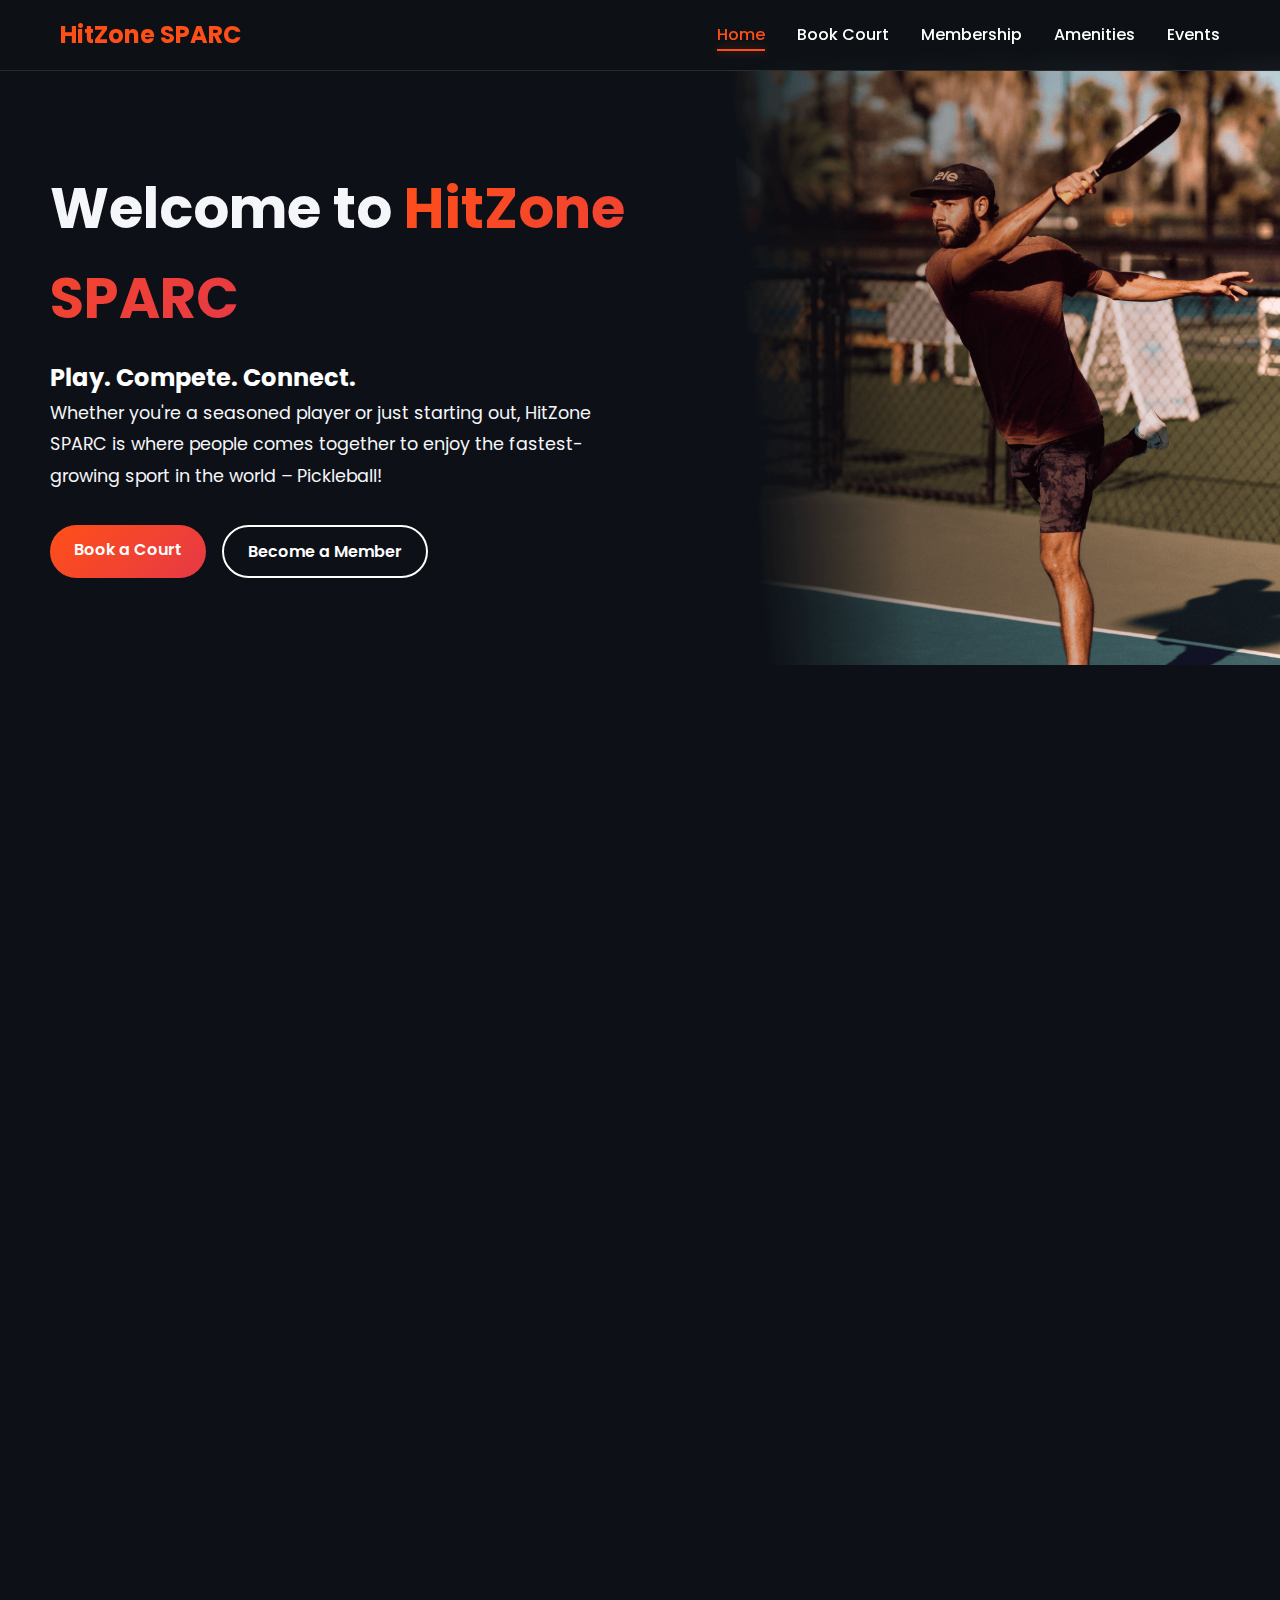
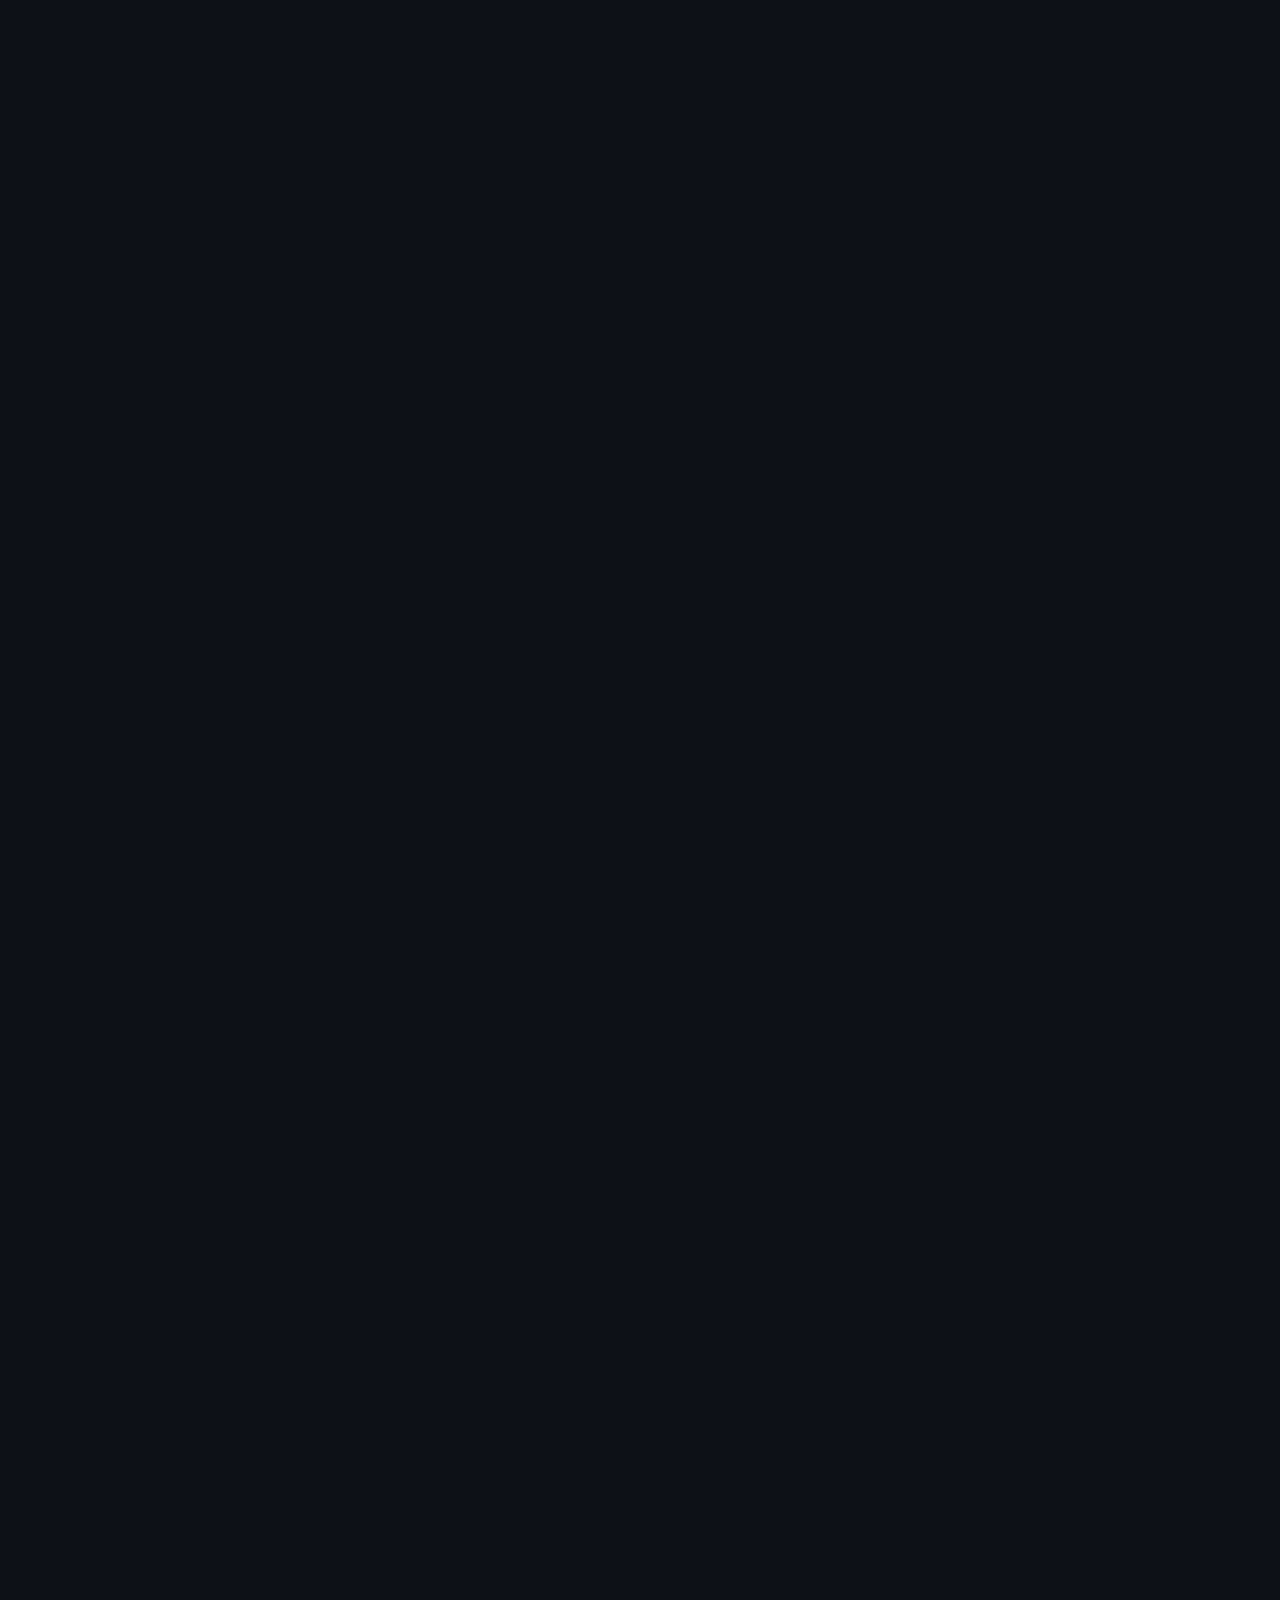
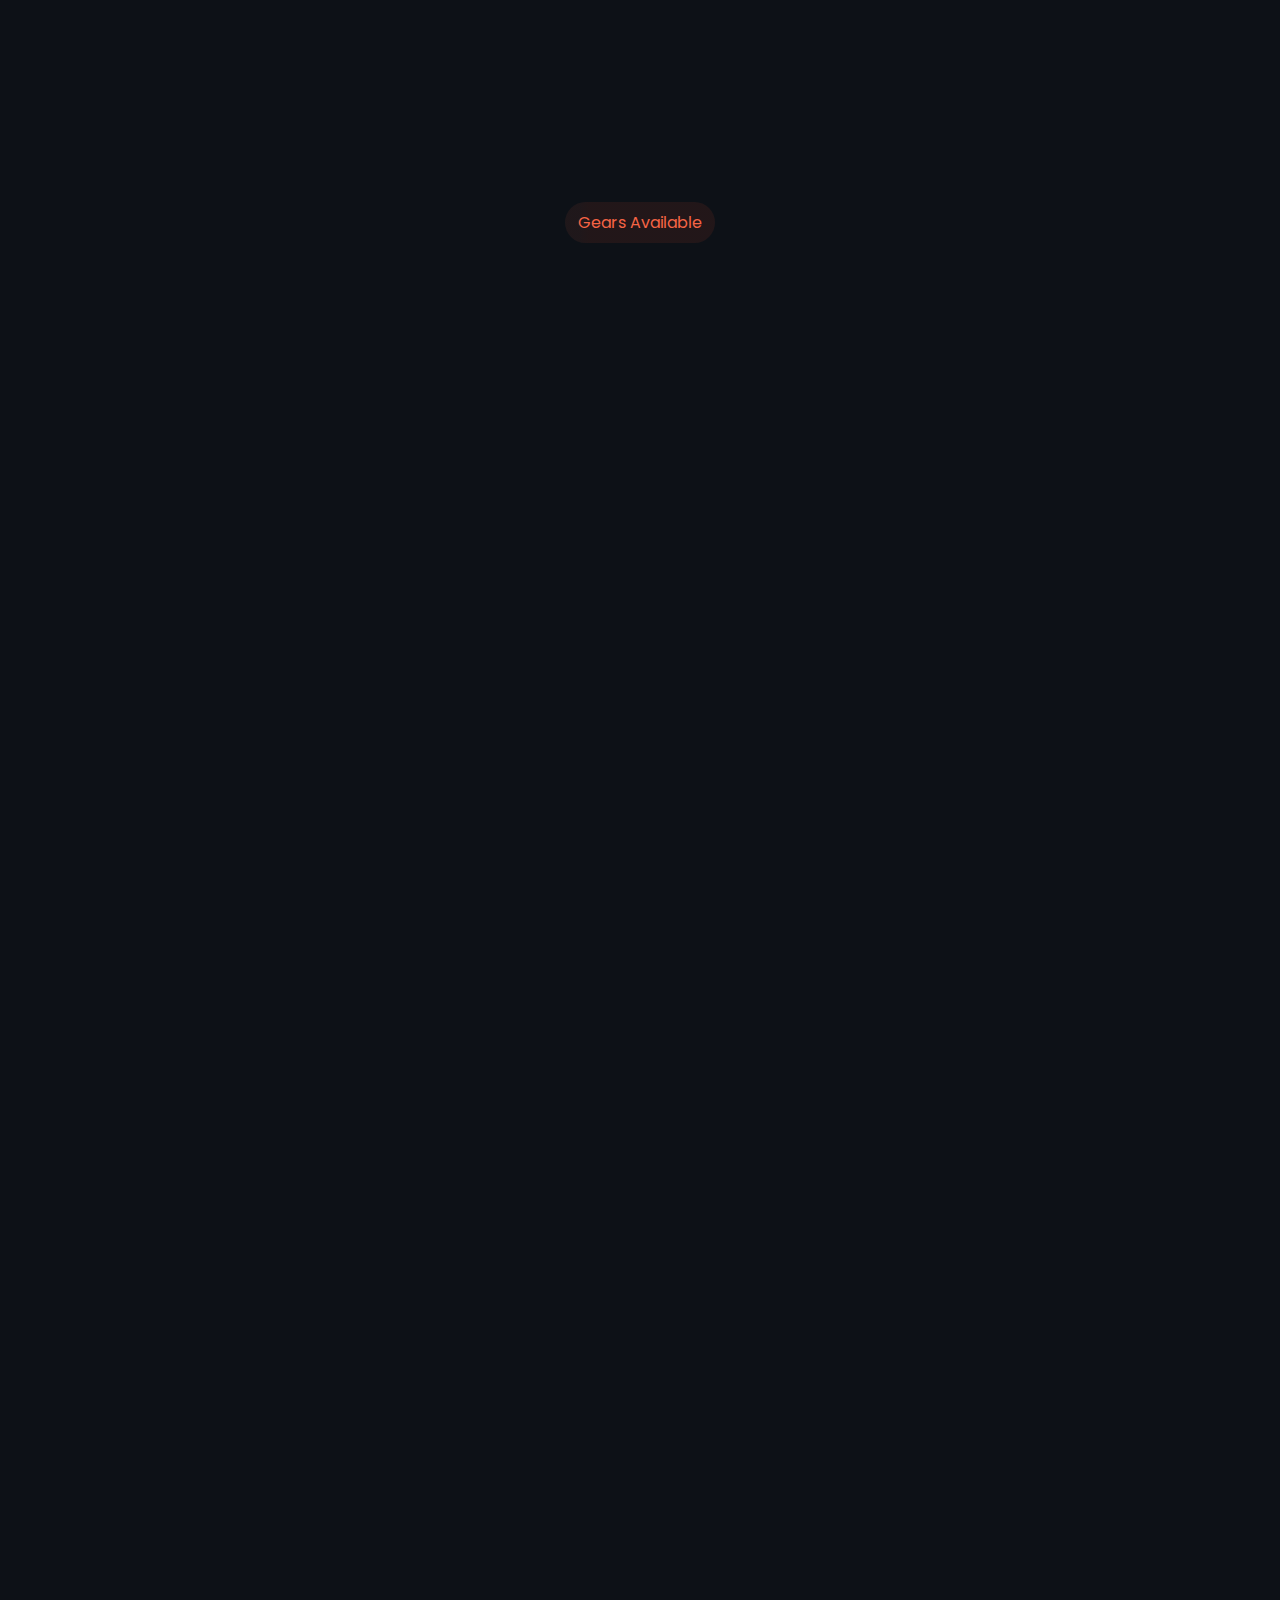
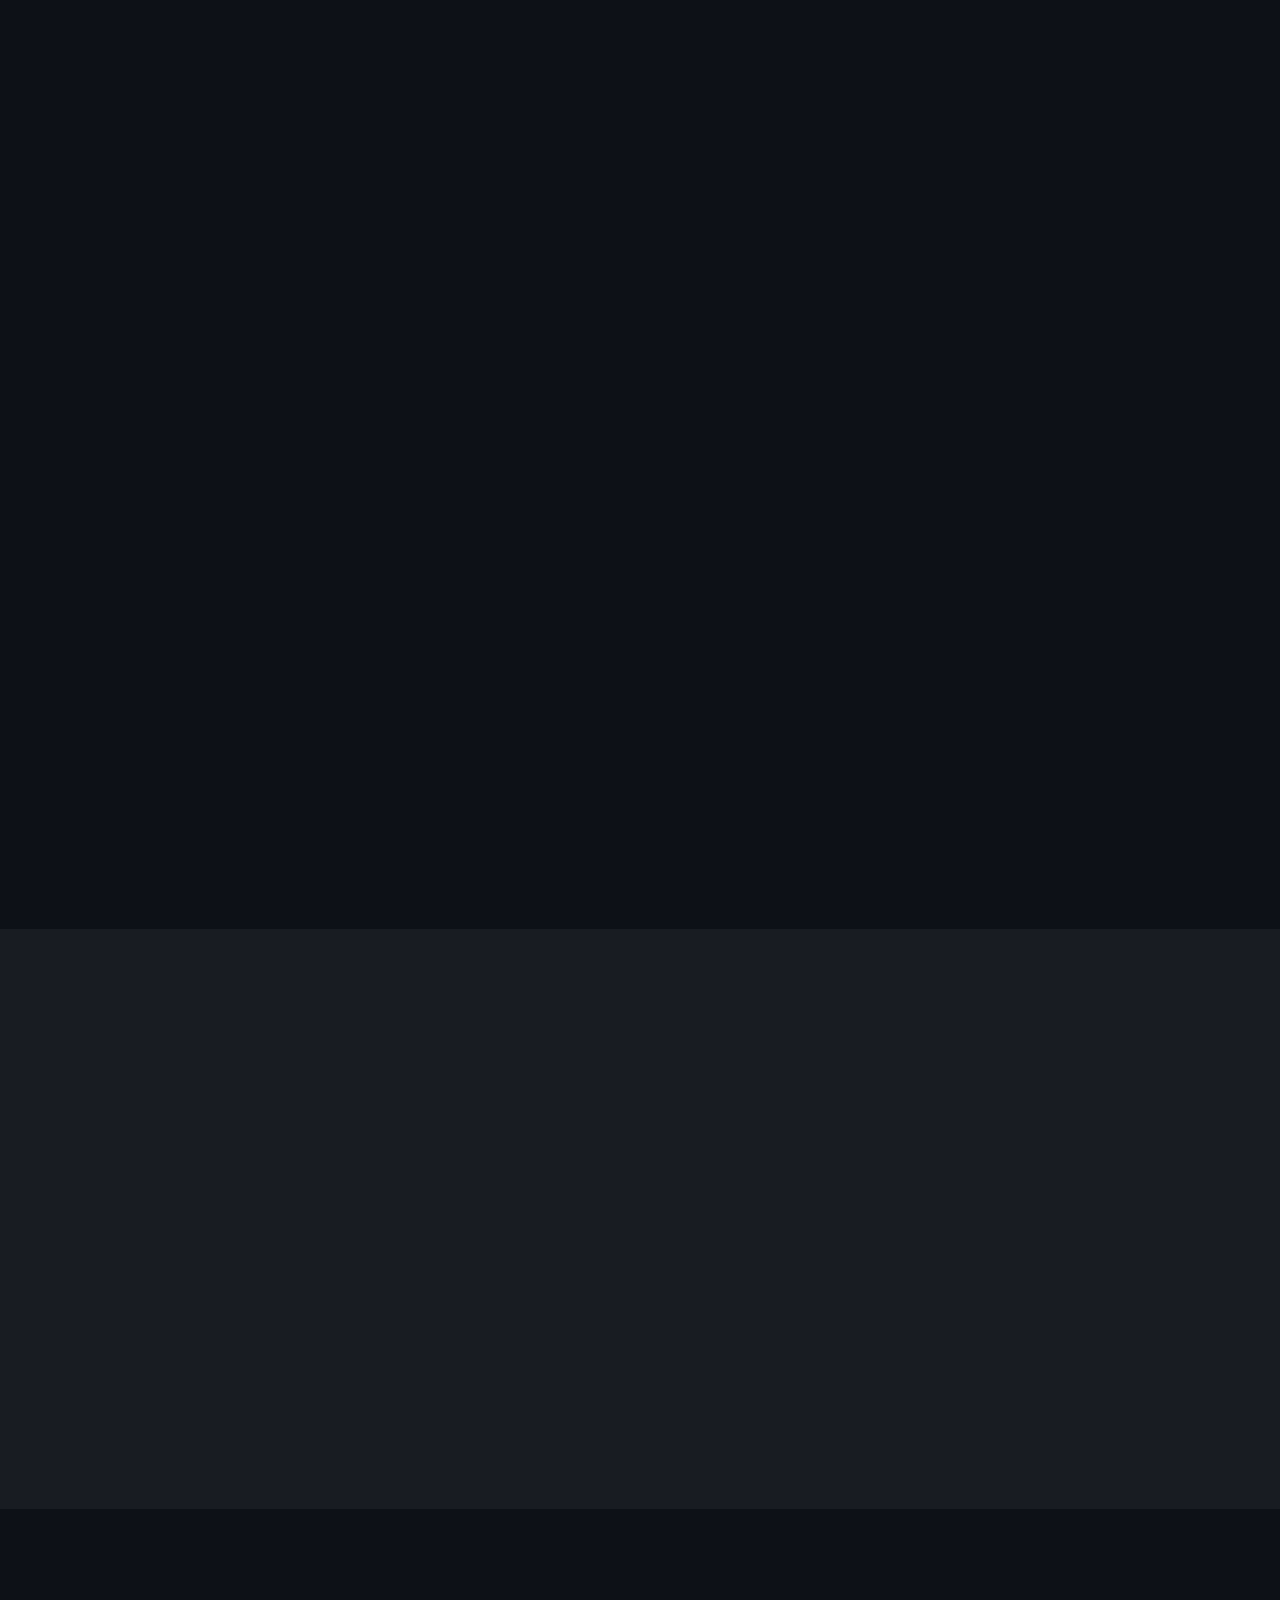
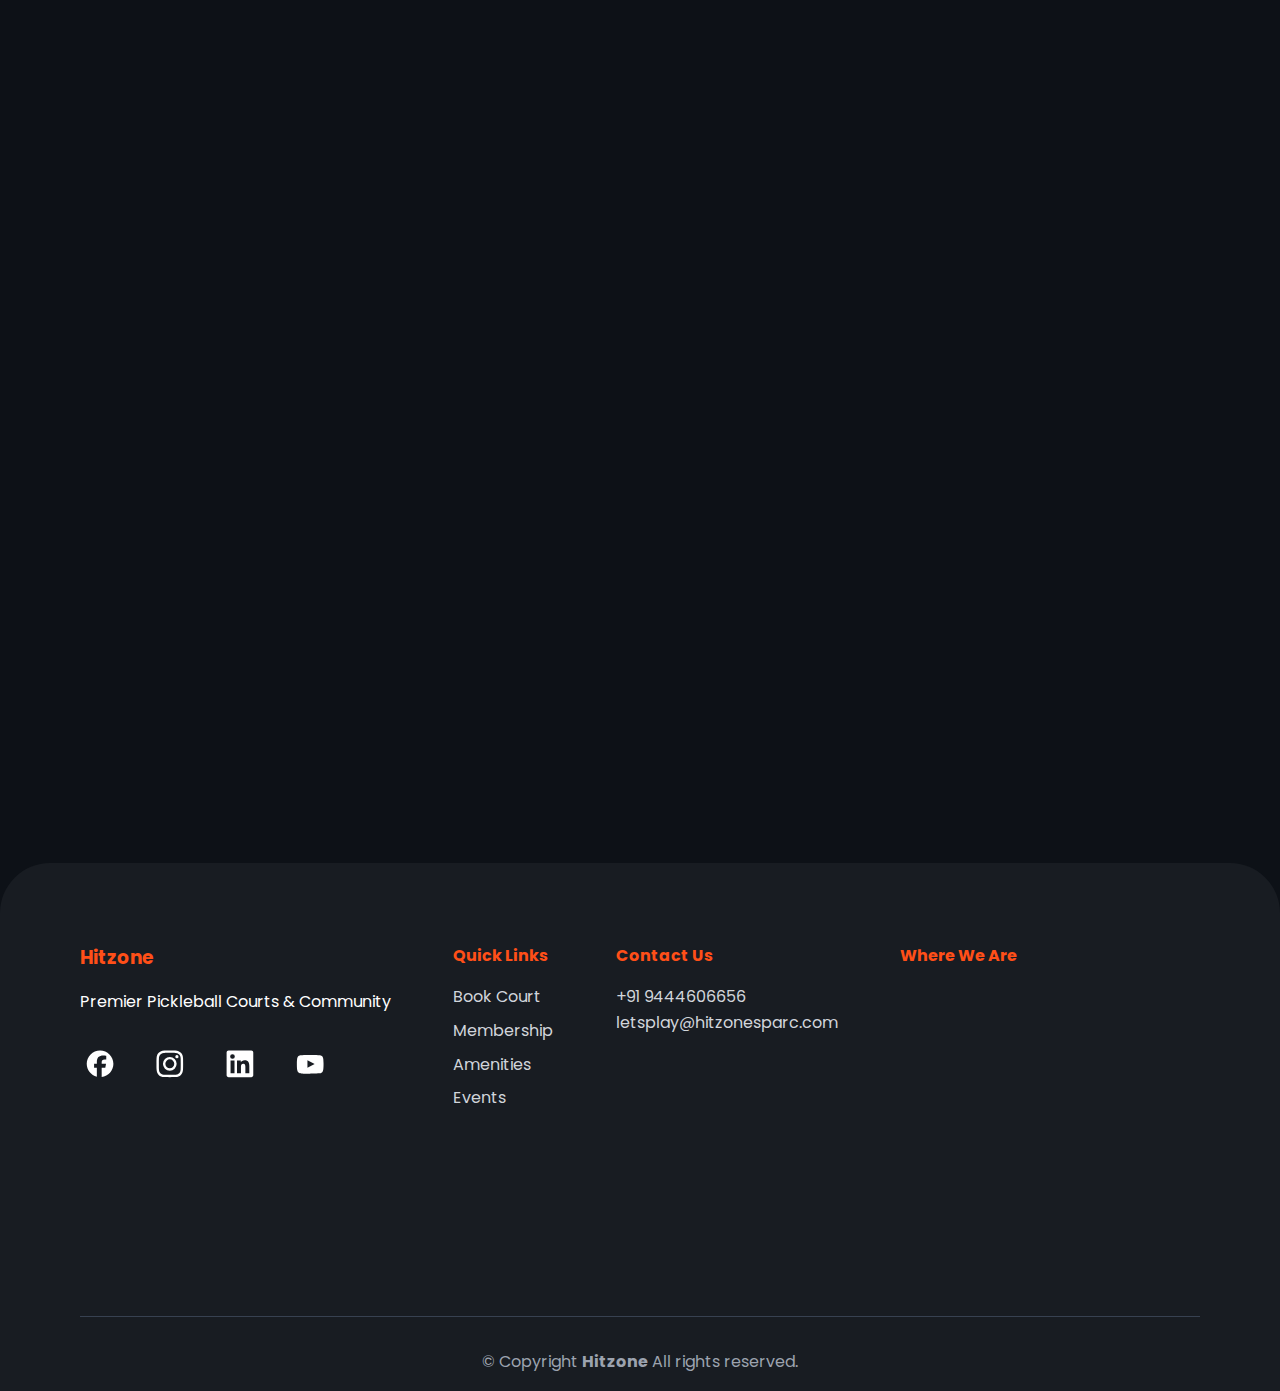
<file: src/hitzone.html>
<!DOCTYPE html>
<html lang="en">
<head>
    <meta charset="UTF-8">
    <meta name="viewport" content="width=device-width, initial-scale=1.0">
    <meta name="description" content="Hitzone is Salem's go-to pickleball destination. Book courts, host events, join memberships, and enjoy premium facilities designed for every skill level.">
    <title>HitZone SPARC - Premier Pickleball Courts & Community</title>
    <link rel="stylesheet" href="hitzone.css">
    <link href="https://fonts.googleapis.com/css2?family=Poppins:wght@300;400;500;600;700;800;900&display=swap" rel="stylesheet">
    <link rel="stylesheet" href="https://cdnjs.cloudflare.com/ajax/libs/font-awesome/6.0.0/css/all.min.css">
</head>
<body>
    <svg xmlns="http://www.w3.org/2000/svg" style="display: none;">
        <symbol id="hz-yt-icon" viewBox="0 0 30 21">
            <path d="M29.215 5.071s-.28-1.97-1.139-2.835c-1.088-1.138-2.305-1.144-2.863-1.21-3.995-.29-9.994-.29-9.994-.29h-.011s-5.999 0-9.995.29c-.558.066-1.774.072-2.862 1.21-.86.865-1.133 2.835-1.133 2.835s-.29 2.316-.29 4.626v2.166c0 2.31.284 4.626.284 4.626s.28 1.97 1.133 2.834c1.088 1.139 2.517 1.1 3.153 1.223 2.288.217 9.715.284 9.715.284s6.005-.01 10-.295c.558-.067 1.775-.073 2.863-1.212.86-.864 1.139-2.834 1.139-2.834s.284-2.31.284-4.626V9.697c0-2.31-.284-4.626-.284-4.626Zm-16.954 9.42V6.46l7.718 4.029-7.718 4Z" />
        </symbol>
        <symbol id="hz-linkedin-icon" viewBox="0 0 30 30">
            <g clip-path="url(#a)"><path d="M27.1.5H2.751C1.586.5.642 1.42.642 2.56v24.447c0 1.138.944 2.064 2.11 2.064h24.347c1.166 0 2.115-.926 2.115-2.059V2.56c0-1.138-.949-2.059-2.115-2.059ZM9.12 24.847H4.877V11.21H9.12v13.638ZM6.998 9.35a2.457 2.457 0 1 1 0-4.91 2.455 2.455 0 0 1 0 4.91Zm17.99 15.497h-4.235v-6.63c0-1.579-.028-3.615-2.204-3.615-2.204 0-2.54 1.724-2.54 3.504v6.741h-4.229V11.21h4.063v1.864h.055c.564-1.072 1.948-2.205 4.007-2.205 4.291 0 5.084 2.824 5.084 6.496v7.483Z" fill="#fff"/></g><defs><clipPath id="a"><path transform="translate(.643 .5)" d="M0 0h28.571v28.571H0z"/></clipPath></defs>
        </symbol>
        <symbol id="hz-insta-icon" viewBox="0 0 30 30">
            <g clip-path="url(#a)" fill="#fff"><path d="M14.786 3.073c3.817 0 4.269.016 5.77.083 1.395.062 2.148.296 2.65.491.665.257 1.144.57 1.641 1.066.502.502.81.977 1.066 1.64.195.503.43 1.262.491 2.651.067 1.507.084 1.96.084 5.77 0 3.818-.017 4.27-.084 5.77-.061 1.396-.296 2.15-.491 2.651a4.415 4.415 0 0 1-1.066 1.64c-.502.503-.977.81-1.64 1.067-.503.195-1.262.43-2.651.49-1.507.068-1.959.085-5.77.085-3.817 0-4.27-.017-5.77-.084-1.395-.062-2.149-.296-2.651-.491a4.417 4.417 0 0 1-1.64-1.066 4.393 4.393 0 0 1-1.067-1.64c-.195-.503-.43-1.262-.49-2.651-.068-1.507-.084-1.96-.084-5.77 0-3.817.016-4.27.083-5.77.062-1.396.296-2.149.491-2.651a4.418 4.418 0 0 1 1.066-1.64c.503-.503.977-.81 1.641-1.067.502-.195 1.261-.43 2.65-.49 1.502-.068 1.954-.084 5.77-.084Zm0-2.573c-3.879 0-4.364.017-5.888.084-1.517.067-2.561.312-3.465.664A6.973 6.973 0 0 0 2.9 2.9a7 7 0 0 0-1.652 2.527C.896 6.337.65 7.375.584 8.893.517 10.422.5 10.907.5 14.786c0 3.878.017 4.364.084 5.887.067 1.518.312 2.561.664 3.465A6.972 6.972 0 0 0 2.9 26.672a6.983 6.983 0 0 0 2.527 1.646c.91.352 1.948.597 3.466.664 1.523.067 2.009.084 5.887.084 3.879 0 4.364-.017 5.887-.084 1.518-.067 2.562-.312 3.466-.664a6.983 6.983 0 0 0 2.528-1.646 6.983 6.983 0 0 0 1.646-2.528c.352-.91.597-1.948.664-3.465.067-1.524.084-2.01.084-5.888s-.017-4.364-.084-5.887c-.067-1.518-.313-2.561-.664-3.465a6.69 6.69 0 0 0-1.635-2.54 6.983 6.983 0 0 0-2.528-1.646c-.91-.351-1.948-.597-3.465-.664C19.149.517 18.664.5 14.786.5Z"/><path d="M14.785 7.448a7.34 7.34 0 0 0-7.338 7.338 7.34 7.34 0 0 0 7.338 7.338 7.34 7.34 0 0 0 7.339-7.338 7.34 7.34 0 0 0-7.339-7.338Zm0 12.098a4.76 4.76 0 1 1 .002-9.522 4.76 4.76 0 0 1-.002 9.522ZM24.128 7.158a1.714 1.714 0 1 1-3.428-.001 1.714 1.714 0 0 1 3.428 0Z"/></g><defs><clipPath id="a"><path transform="translate(.5 .5)" d="M0 0h28.571v28.571H0z"/></clipPath></defs>
        </symbol>
        <symbol id="hz-fb-icon" viewBox="0 0 30 30">
            <g clip-path="url(#a)"><path d="M15.07.5C7.182.5.786 6.896.786 14.786c0 6.7 4.613 12.32 10.835 13.865v-9.5H8.674v-4.365h2.946v-1.881c0-4.863 2.2-7.116 6.974-7.116.905 0 2.467.177 3.106.354v3.958c-.337-.036-.923-.054-1.65-.054-2.343 0-3.248.888-3.248 3.195v1.544h4.667l-.802 4.365h-3.865v9.816c7.074-.854 12.555-6.877 12.555-14.181C29.357 6.896 22.961.5 15.071.5Z" fill="#fff"/></g><defs><clipPath id="a"><path transform="translate(.785 .5)" d="M0 0h28.571v28.571H0z"/></clipPath></defs>
        </symbol>
    </svg>
    <!-- Navigation -->
    <nav class="hz-navbar">
        <div class="hz-nav-container">
            <div class="hz-nav-logo">
                <h2>HitZone SPARC</h2>
            </div>
            <ul class="hz-nav-menu">
                <li><a href="#home" class="hz-nav-link">Home</a></li>
                <li><a href="#booking" class="hz-nav-link">Book Court</a></li>
                <li><a href="#membership" class="hz-nav-link">Membership</a></li>
                <li><a href="#amenities" class="hz-nav-link">Amenities</a></li>
                <li><a href="#events" class="hz-nav-link">Events</a></li>
            </ul>
            <div class="hz-hamburger">
                <span class="hz-bar"></span>
                <span class="hz-bar"></span>
                <span class="hz-bar"></span>
            </div>
        </div>
    </nav>

    <!-- Hero Section -->
    <section id="home" class="hz-hero hz-section-container">
        <div class="hz-hero-container hz-flex g-30">
            <div class="hz-hero-content">
                <h1 class="hz-hero-title">Welcome to <span class="hz-highlight">HitZone SPARC</span></h1>
                <h2 class="">Play. Compete. Connect.</h2>
                <p class="hz-hero-description">
                    Whether you're a seasoned player or just starting out, HitZone SPARC is where people comes together to enjoy the fastest-growing sport in the world – Pickleball!
                </p>
                <div class="hz-hero-buttons">
                    <a href="#booking" class="hz-btn hz-btn-primary">Book a Court</a>
                    <a href="#membership" class="hz-btn hz-btn-secondary">Become a Member</a>
                </div>
            </div>
            <div class="hz-hero-image">
                <img src="/assets/images/hz-header.png" alt="Hitzone Pickleball Courts">
            </div>
         </div>
    </section>

    <!-- Why Hitzone Section -->
    <section id="why-hitzone" class="hz-why-section hz-section-container hz-paddingtop-large">
        <div class="hz-container">
            <h2 class="hz-section-title scroll-animate fade-up">Why HitZone?</h2>
            <div class="hz-features-flex">
                <div class="hz-feature-card scroll-animate fade-up">
                    <div class="hz-feature-icon">🏆</div>
                    <h3>Premium Courts</h3>
                    <p>Enjoy state-of-the-art courts designed for players of all levels – with top-notch surfaces, lighting, and equipment for the perfect game day or night.</p>
                </div>
                <div class="hz-feature-card scroll-animate fade-up delay-100">
                    <div class="hz-feature-icon">👥</div>
                    <h3>Friendly Community</h3>
                    <p>Join a growing community of pickleball enthusiasts. Meet players, make friends, and grow your game in a welcoming environment.</p>
                </div>
                <div class="hz-feature-card scroll-animate fade-up delay-200">
                    <div class="hz-feature-icon">📅</div>
                    <h3>Flexible Booking</h3>
                    <p>Easily book your slot online or walk in when available. Play solo, bring a partner, or join open matches.</p>
                </div>
                <div class="hz-feature-card scroll-animate fade-up delay-300">
                    <div class="hz-feature-icon">🎯</div>
                    <h3>Training & Events</h3>
                    <p>New to the sport? No problem. Our beginner sessions, coaching clinics, and weekly tournaments help you level up while having fun.</p>
                </div>
                <div class="hz-feature-card scroll-animate fade-up delay-300">
                    <div class="hz-feature-icon">🎯</div>
                    <h3>AI-Powered Performance Tracking</h3>
                    <p>Level up your game with Hitzone's advanced AI technology. Our smart system tracks your performance — from shot accuracy and speed to movement patterns — providing real-time stats and detailed insights.</p>
                </div>
            </div>
        </div>
    </section>

    <!-- Booking Section -->
    <section id="booking" class="hz-booking-section hz-section-container">
        <div class="hz-container">
            <h2 class="hz-section-title scroll-animate fade-up">🗓 Book a Court Today</h2>
            <p class="hz-section-subtitle scroll-animate fade-up delay-100">Experience the thrill of pickleball at Hitzone. Choose your time, invite your crew, and hit the court!</p>
            
            <div class="hz-booking-info scroll-animate fade-up delay-200">
                <div class="hz-info-item">
                    <i class="fas fa-clock"></i>
                    <span>Open daily | 6 AM – 10 PM</span>
                </div>
                <div class="hz-info-item">
                    <i class="fas fa-map-marker-alt"></i>
                    <span>Located in Salem</span>
                </div>
            </div>

            <div class="hz-booking-form-container scroll-animate fade-up delay-300">
                <form class="hz-booking-form" id="bookingForm">
                    <div class="hz-form-group">
                        <label for="name">Full Name *</label>
                        <input type="text" id="name" name="name" required>
                    </div>
                    <div class="hz-form-group">
                        <label for="phone">Mobile Number *</label>
                        <input type="tel" id="phone" name="phone" placeholder="Enter 10-digit number" maxlength="10" required>
                    </div>
                    <div class="hz-form-row">
                        <div class="hz-form-group">
                            <label for="date">Date *</label>
                            <input type="date" id="date" name="date" required>
                        </div>
                        <div class="hz-form-group">
                            <label for="time">Time *</label>
                            <select id="time" name="time" required>
                                <option value="">Select Time</option>
                                <option value="06:00">6:00 AM</option>
                                <option value="07:00">7:00 AM</option>
                                <option value="08:00">8:00 AM</option>
                                <option value="09:00">9:00 AM</option>
                                <option value="10:00">10:00 AM</option>
                                <option value="11:00">11:00 AM</option>
                                <option value="12:00">12:00 PM</option>
                                <option value="13:00">1:00 PM</option>
                                <option value="14:00">2:00 PM</option>
                                <option value="15:00">3:00 PM</option>
                                <option value="16:00">4:00 PM</option>
                                <option value="17:00">5:00 PM</option>
                                <option value="18:00">6:00 PM</option>
                                <option value="19:00">7:00 PM</option>
                                <option value="20:00">8:00 PM</option>
                                <option value="21:00">9:00 PM</option>
                            </select>
                        </div>
                    </div>
                    <div class="hz-form-group">
                        <label for="duration">Duration *</label>
                        <select id="duration" name="duration" required>
                            <option value="">Select Duration</option>
                            <option value="1">1 Hour</option>
                            <option value="2">2 Hours</option>
                            <option value="3">3 Hours</option>
                        </select>
                    </div>
                    <div class="hz-form-group">
                        <label for="players">Number of Players *</label>
                        <select id="players" name="players" required>
                            <option value="">Select Players</option>
                            <option value="1">1 Player</option>
                            <option value="2">2 Players</option>
                            <option value="3">3 Players</option>
                            <option value="4">4 Players</option>
                        </select>
                    </div>
                    <button type="submit" class="hz-btn hz-btn-primary hz-btn-full">Book Court</button>
                </form>
            </div>
        </div>
    </section>

    <!-- First Time Section -->
    <section id="first-time" class="hz-first-time-section hz-section-container hz-paddingtopbottom-large">
        <div class="hz-container">
            <div class="hz-gear-available">
                <p>Gears Available</p>
            </div>
            <div class="hz-first-time-content hz-flex hz-center">
                <div class="hz-first-time-text scroll-animate fade-left">
                    <h2>First Time Here?</h2>
                    <p>No gear? No worries. We've got paddles and balls you can rent or buy. Our staff will help you get started.</p>
                </div>
                <div class="hz-flex hz-gears-container">
                    <div class="hz-first-time-image">
                        <img src="/assets/images/hz-paddle-gear.png" alt="Pickleball Equipment">
                    </div>
                    <div class="hz-first-time-image"><img src="/assets/images/hz-shoe-gear.png" alt="Pickleball Equipment"></div>
                    <div class="hz-first-time-image"><img src="/assets/images/hz-ball-gear.png" alt="Pickleball Equipment"></div>
                </div>
            </div>
        </div>
    </section>

    <!-- Membership Section -->
    <section id="membership" class="hz-membership-section hz-section-container hz-member-container">
        <div class="">
          <h2 class="hz-section-title scroll-animate fade-up">Membership</h2>
          <p class="hz-section-subtitle scroll-animate fade-up delay-100">Choose the plan that suits your game.</p>
      
          <div class="hz-membership-plans-new scroll-animate fade-up delay-200">
            <!-- Monthly Plan -->
            <div class="hz-plan-card-new">
              <div class="hz-plan-badge">Monthly Plan</div>
              <div class="hz-plan-price">
                <span class="hz-currency">₹</span>
                <span class="hz-amount">3,499</span>
              </div>
              <p class="hz-plan-description">Great for casual players trying out pickleball.</p>
              
              <ul class="hz-plan-features-new">
                <li><img src="/assets/images/hz-tick-icon.svg" class="hz-tick-icon" alt="Check"> 30 hours play/month</li>
                <li><img src="/assets/images/hz-tick-icon.svg" class="hz-tick-icon" alt="Check"> Transferable hours</li>
                <li><img src="/assets/images/hz-tick-icon.svg" class="hz-tick-icon" alt="Check"> Locker access</li>
              </ul>
              
              <div class="hz-plan-button-container">
                <button class="hz-btn hz-btn-primary hz-whatsapp-btn hz-plan-btn" data-plan="Monthly">
                  Join Now
                </button>
              </div>
            </div>
      
            <!-- Quarterly Plan (Featured) -->
            <div class="hz-plan-card-new">
              <div class="hz-plan-badge">Quarterly Plan</div>
              <div class="hz-plan-price">
                <span class="hz-currency">₹</span>
                <span class="hz-amount">9,499</span>
              </div>
              <div class="hz-plan-save">Save ₹ 1,000</div>
              <p class="hz-plan-description">Best for regular players and small groups.</p>
              
              <ul class="hz-plan-features-new">
                <li><img src="/assets/images/hz-tick-icon.svg" class="hz-tick-icon" alt="Check"> 90 hours play</li>
                <li><img src="/assets/images/hz-tick-icon.svg" class="hz-tick-icon" alt="Check"> Transferable hours</li>
                <li><img src="/assets/images/hz-tick-icon.svg" class="hz-tick-icon" alt="Check"> Reserved locker access</li>
                <li><img src="/assets/images/hz-tick-icon.svg" class="hz-tick-icon" alt="Check"> 1 Free Tournament Entry</li>
                <li><img src="/assets/images/hz-tick-icon.svg" class="hz-tick-icon" alt="Check"> AI Coaching & Match Analytics</li>
                <li><img src="/assets/images/hz-tick-icon.svg" class="hz-tick-icon" alt="Check"> 1 Guest Pass</li>
              </ul>
              
              <div class="hz-plan-button-container">
                <button class="hz-btn hz-btn-primary hz-whatsapp-btn hz-plan-btn" data-plan="Quarterly">
                  Join Now
                </button>
              </div>
            </div>
      
            <!-- Annual Plan -->
            <div class="hz-plan-card-new">
              <div class="hz-plan-badge">Annual Plan</div>
              <div class="hz-plan-price">
                <span class="hz-currency">₹</span>
                <span class="hz-amount">31,999</span>
              </div>
              <div class="hz-plan-save">Save ₹ 10,000</div>
              <p class="hz-plan-description">Perfect for serious players and teams.</p>
              
              <ul class="hz-plan-features-new">
                <li><img src="/assets/images/hz-tick-icon.svg" class="hz-tick-icon" alt="Check"> 60 hours/month (720 total)</li>
                <li><img src="/assets/images/hz-tick-icon.svg" class="hz-tick-icon" alt="Check"> Transferable hours</li>
                <li><img src="/assets/images/hz-tick-icon.svg" class="hz-tick-icon" alt="Check"> Reserved locker access</li>
                <li><img src="/assets/images/hz-tick-icon.svg" class="hz-tick-icon" alt="Check"> 1 Free Event Entry</li>
                <li><img src="/assets/images/hz-tick-icon.svg" class="hz-tick-icon" alt="Check"> AI Coaching, Scoring & Analytics</li>
                <li><img src="/assets/images/hz-tick-icon.svg" class="hz-tick-icon" alt="Check"> 3 Guest Passes</li>
                <li><img src="/assets/images/hz-tick-icon.svg" class="hz-tick-icon" alt="Check"> Loyalty Rewards</li>
              </ul>
              
              <div class="hz-plan-button-container">
                <button class="hz-btn hz-btn-primary hz-whatsapp-btn hz-plan-btn" data-plan="Annual">
                  Join Now
                </button>
              </div>
            </div>

            <!-- Lifetime Plan -->
            <div class="hz-plan-card-new">
                <!-- <div class="hz-plan-offer-badge best-offer">Best Offer</div> -->
                <div class="hz-plan-badge">5 Years Plan</div>
                <div class="hz-plan-price">
                  <span class="hz-currency">₹</span>
                  <span class="hz-amount">99,999</span>
                </div>
                <div class="hz-plan-save">Save ₹ 60,000</div>
                <p class="hz-plan-description">Ultimate plan for dedicated pickleball enthusiasts.</p>
                
                <ul class="hz-plan-features-new">
                  <li><img src="/assets/images/hz-tick-icon.svg" class="hz-tick-icon" alt="Check"> Unlimited hours/month</li>
                  <li><img src="/assets/images/hz-tick-icon.svg" class="hz-tick-icon" alt="Check"> Lifetime transferable hours</li>
                  <li><img src="/assets/images/hz-tick-icon.svg" class="hz-tick-icon" alt="Check"> VIP locker access</li>
                  <li><img src="/assets/images/hz-tick-icon.svg" class="hz-tick-icon" alt="Check"> Unlimited event entries</li>
                  <li><img src="/assets/images/hz-tick-icon.svg" class="hz-tick-icon" alt="Check"> Premium AI features</li>
                  <li><img src="/assets/images/hz-tick-icon.svg" class="hz-tick-icon" alt="Check"> 5 Guest Passes</li>
                  <li><img src="/assets/images/hz-tick-icon.svg" class="hz-tick-icon" alt="Check"> VIP benefits & rewards</li>
                </ul>
                
                <div class="hz-plan-button-container">
                  <button class="hz-btn hz-btn-primary hz-whatsapp-btn hz-plan-btn" data-plan="Lifetime">
                    Join Now
                  </button>
                </div>
              </div>
            
          </div>
      
          <!-- <div class="hz-center scroll-animate fade-up delay-300">
            <button class="hz-btn hz-btn-primary large-cta hz-whatsapp-btn" data-membership="true">Enroll via Whatsapp</button>
          </div> -->
        </div>
      </section>
      
      

    <!-- Amenities Section -->
    <section id="amenities" class="hz-amenities-section hz-paddingtopbottom-large">
        <div class="hz-amenities-container hz-flex">
            <div class="hz-amenities-content">
                <h2 class="hz-section-title scroll-animate fade-up">Amenities</h2>
                <p class="hz-section-subtitle scroll-animate fade-up delay-100">That Elevate Your Game</p>
            </div>
            
            <div class="hz-amenities-flex hz-flex g-20">
                <div class="hz-amenities-item scroll-animate fade-up hz-center">
                    <div class="hz-amenities-icon">
                        <img src="/assets/images/hz-courts.svg" alt="Professional Courts">
                    </div>
                    <div class="hz-amenities-text">
                        <h3>2 Outdoor</h3>
                        <p>Pickleball Courts</p>
                    </div>
                </div>

                <div class="hz-amenities-item scroll-animate fade-up delay-100 hz-center">
                    <div class="hz-amenities-icon">
                        <img src="/assets/images/hz-wifi.svg" alt="Wi-Fi Access">
                    </div>
                    <div class="hz-amenities-text">
                        <h3>Wi-Fi</h3>
                        <p>Access</p>
                    </div>
                </div>

                <div class="hz-amenities-item scroll-animate fade-up delay-300 hz-center">
                    <div class="hz-amenities-icon">
                        <img src="/assets/images/hz-lounge.svg" alt="Restrooms">
                    </div>
                    <div class="hz-amenities-text">
                        <h3>Lounge</h3>
                        <p>Access</p>
                    </div>
                </div>

                <div class="hz-amenities-item scroll-animate fade-up delay-200 hz-center">
                    <div class="hz-amenities-icon">
                        <img src="/assets/images/hz-parking.svg" alt="Cold Beverages">
                    </div>
                    <div class="hz-amenities-text">
                        <h3>Onsite</h3>
                        <p>Parking</p>
                    </div>
                </div>

                <div class="hz-amenities-item scroll-animate fade-up delay-200 hz-center">
                    <div class="hz-amenities-icon">
                        <img src="/assets/images/hz-beverages.svg" alt="Cold Beverages">
                    </div>
                    <div class="hz-amenities-text">
                        <h3>Cold</h3>
                        <p>Beverages</p>
                    </div>
                </div>

                <div class="hz-amenities-item scroll-animate fade-up delay-300 hz-center">
                    <div class="hz-amenities-icon">
                        <img src="/assets/images/hz-dressing-room.svg" class="hz-dressing-room-icon" alt="Dressing Room">
                    </div>
                    <div class="hz-amenities-text">
                        <h3>Changing</h3>
                        <p>Room</p>
                    </div>
                </div>

                <div class="hz-amenities-item scroll-animate fade-up delay-300 hz-center">
                    <div class="hz-amenities-icon">
                        <img src="/assets/images/hz-restrooms.svg" alt="Restrooms" class="hz-restroom-icon">
                    </div>
                    <div class="hz-amenities-text">
                        <h3 class="rest-title">Restrooms</h3>
                    </div>
                </div>
            </div>
        </div>
    </section>

    <!-- Events Section -->
    <section id="events" class="hz-events-section hz-section-container">
        <div class="hz-container">
            <h2 class="hz-section-title scroll-animate fade-up">Host an Event</h2>
            <p class="hz-section-subtitle scroll-animate fade-up delay-100">Planning a birthday bash, corporate outing, or team-building day? Hitzone is the perfect venue!</p>
            
            <div class="hz-events-content">
                <div class="hz-events-text scroll-animate fade-left">
                    <h3>We offer:</h3>
                    <ul class="hz-events-list">
                        <li><img src="/assets/images/hz-tick-icon.svg"  class="hz-tick-icon" alt="Check"> Full or half court rentals for private events</li>
                        <li><img src="/assets/images/hz-tick-icon.svg" class="hz-tick-icon" alt="Check"> Event coordination and coaching support</li>
                        <li><img src="/assets/images/hz-tick-icon.svg" class="hz-tick-icon" alt="Check"> Optional catering and customized games</li>
                        <li><img src="/assets/images/hz-tick-icon.svg" class="hz-tick-icon" alt="Check"> Sound system and decor options</li>
                    </ul>
                    <p class="hz-events-note">Let us help you serve up fun for your guests! Contact us to plan your custom pickleball event.</p>
                    <button class="hz-btn hz-btn-primary hz-whatsapp-btn" data-event="true">Plan Event</button>
                </div>
                <div class="hz-events-image scroll-animate fade-right">
                    <img src="/assets/images/hz-host-event.webp" alt="Event Venue">
                </div>
            </div>
        </div>
    </section>

    <!-- Footer -->
    <footer class="hz-footer">
        <div class="hz-container">
            <div class="hz-footer-content">
                <div class="hz-footer-section">
                    <h3>Hitzone</h3>
                    <p>Premier Pickleball Courts & Community</p>
                    <div class="hz-social-media hz-flex hz-margintop-small" aria-label="HITZONE social links">
                        <span class="hz-social-media-item">
                          <a href="https://www.facebook.com/hitzonesparc" target="_blank" rel="noopener" aria-label="Hitzone on Facebook">
                            <svg class="hz-icon hz-icon-fb" role="img" aria-hidden="true"><use href="#hz-fb-icon"></use></svg>
                            <span class="sr-only">Facebook</span>
                          </a>
                        </span>
                      
                        <span class="hz-social-media-item">
                          <a href="https://www.instagram.com/hitzonesparc" target="_blank" rel="noopener" aria-label="Hitzone on Instagram">
                            <svg class="hz-icon hz-icon-insta" role="img" aria-hidden="true"><use href="#hz-insta-icon"></use></svg>
                            <span class="sr-only">Instagram</span>
                          </a>
                        </span>
                      
                        <span class="hz-social-media-item">
                          <a href="https://www.linkedin.com/in/hitzone-sparc-568603378/" target="_blank" rel="noopener" aria-label="Hitzone on LinkedIn">
                            <svg class="hz-icon hz-icon-linkedin" role="img" aria-hidden="true"><use href="#hz-linkedin-icon"></use></svg>
                            <span class="sr-only">LinkedIn</span>
                          </a>
                        </span>
                      
                        <span class="hz-social-media-item">
                          <a href="https://www.youtube.com/hitzonesparc" target="_blank" rel="noopener" aria-label="Hitzone on YouTube">
                            <svg class="hz-icon hz-icon-yt" role="img" aria-hidden="true"><use href="#hz-yt-icon"></use></svg>
                            <span class="sr-only">YouTube</span>
                          </a>
                        </span>
                      </div>
                      
                </div>
                <div class="hz-footer-section">
                    <h4>Quick Links</h4>
                    <ul>
                        <li><a class="hz-footer-link" href="#booking">Book Court</a></li>
                        <li><a class="hz-footer-link" href="#membership">Membership</a></li>
                        <li><a class="hz-footer-link" href="#amenities">Amenities</a></li>
                        <li><a class="hz-footer-link" href="#events">Events</a></li>
                    </ul>
                </div>
                <div class="hz-footer-section">
                    <h4>Contact Us</h4>
                    <p><span><a class="hz-footer-link" href="tel:+919444606656">+91 9444606656</a></span></p>
                    <p><span><a class="hz-footer-link" href="mailto:letsplay@hitzonesparc.com">letsplay@hitzonesparc.com</a></span></p>
                </div>
                <div class="hz-footer-section">
                    <h4>Where We Are</h4>
                    <div class="hz-map-footer">
                        <iframe src="https://www.google.com/maps/embed?pb=!1m18!1m12!1m3!1d3906.7781924499523!2d78.15638247579149!3d11.710116441276847!2m3!1f0!2f0!3f0!3m2!1i1024!2i768!4f13.1!3m3!1m2!1s0x3babf1346ab1d38b%3A0x7500b3b89abddf6e!2sHitZone%20SPARC%20-%20Pickleball%20courts!5e0!3m2!1sen!2sin!4v1754621114807!5m2!1sen!2sin" width="600" height="450" style="border:0;" allowfullscreen="" loading="lazy" referrerpolicy="no-referrer-when-downgrade"></iframe>
                    </div>
                </div>
            </div>
            <div class="hz-footer-bottom">
                <p>&copy; Copyright <strong>Hitzone</strong> All rights reserved.</p>
            </div>
        </div>
    </footer>

    <!-- Floating Back to Top Button -->
    <button id="backToTop" class="hz-back-to-top" title="Back to Top">
        <i class="fas fa-arrow-up"></i>
    </button>

    <!-- Booking Success Modal -->
    <!-- <div id="bookingModal" class="hz-modal">
        <div class="hz-modal-content">
            <span class="hz-close">&times;</span>
            <h2>Booking Confirmed!</h2>
            <p>Your court has been successfully booked. We'll send you a confirmation email shortly.</p>
            <div class="hz-booking-details" id="bookingDetails"></div>
            <button class="hz-btn hz-btn-primary" onclick="closeModal()">Close</button>
        </div>
    </div> -->

    <script src="hitzone.js"></script>
</body>
</html>
</file>
<file: src/hitzone.css>
/* CSS Variables for consistent color scheme */
:root {
    --hz-bg-primary: #0D1117;
    --hz-bg-secondary: #181c22;
    
    --hz-text-primary: #FFFFFF;
    --hz-text-secondary: #F5F6F9;
    --hz-text-muted: #9CA3AF;
    
    --hz-cta-primary: #FF4F18;
    --hz-cta-secondary: #E63946;
    --hz-cta-success: #28A745;
    
    --hz-shadow-light: rgba(20, 21, 23, 0.1);
    --hz-shadow-medium: rgba(20, 21, 23, 0.15);
    --hz-shadow-heavy: rgba(20, 21, 23, 0.3);
    
    --hz-border-radius: 20px;
    --hz-border-radius-small: 10px;
    --hz-transition: all 0.3s ease;
    
    /* Font family variable */
    --hz-font-family: 'Poppins', -apple-system, BlinkMacSystemFont, 'Segoe UI', Roboto, Oxygen, Ubuntu, Cantarell, 'Open Sans', 'Helvetica Neue', sans-serif;
}

/* Reset and Base Styles */
* {
    margin: 0;
    padding: 0;
    box-sizing: border-box;
}

html {
    scroll-behavior: smooth;
}

body {
    font-family: var(--hz-font-family);
    line-height: 1.6;
    color: var(--hz-text-primary);
    overflow-x: hidden;
    background-color: var(--hz-bg-primary);
}

/* Ensure all text elements use Poppins */
body,
h1, h2, h3, h4, h5, h6,
p, span, div, a, button, input, select, textarea,
label, li, ul, ol {
    font-family: var(--hz-font-family);
}

.hz-container {
    max-width: 1200px;
    margin: 0 auto;
    padding: 0 20px;
}

/* Common CSS */
.hz-flex {
    display: flex;
    align-items: center;
    justify-content: center;
}

.g-30 {
    gap: 30px;
}

.g-20 {
    gap: 20px;
}

.hz-margintop-small {
    margin-top: 30px;
}

.hz-paddingtop-large {
    padding-top: 90px;
}

.hz-paddingtop-medium {
    padding-top: 60px;
}

.hz-paddingtop-small {
    padding-top: 30px;
}

.hz-paddingbottom-small {
    padding-bottom: 30px;
}

.hz-paddingbottom-medium {
    padding-bottom: 60px;
}

.hz-paddingbottom-large {
    padding-bottom: 90px;
}

.hz-paddingtopbottom-large {
    padding: 90px 0;
}

.hz-paddingtopbottom-medium {
    padding: 60px 0;
}

.hz-paddingtopbottom-small {
    padding: 30px 0;
}

/* Navigation */
.hz-navbar {
    position: fixed;
    top: 0;
    width: 100%;
    padding: 0rem;
    background: #0d111673;
    backdrop-filter: blur(10px);
    -webkit-backdrop-filter: blur(10px);
    border-bottom: 1px solid #2b2b2b;
    z-index: 1000;
    transition: all 0.3s ease;
}

.hz-nav-container {
    max-width: 1200px;
    margin: 0 auto;
    padding: 0 20px;
    display: flex;
    justify-content: space-between;
    align-items: center;
    height: 70px;
}

.hz-nav-logo h2 {
    color: var(--hz-cta-primary);
    font-weight: 700;
    font-size: 1.5rem;
}

.hz-nav-menu {
    display: flex;
    list-style: none;
    gap: 2rem;
}

.hz-nav-link {
    text-decoration: none;
    color: var(--hz-text-primary);
    font-weight: 500;
    transition: var(--hz-transition);
    position: relative;
}

.hz-nav-link:hover {
    color: var(--hz-cta-primary);
}

.hz-nav-link::after {
    content: '';
    position: absolute;
    width: 0;
    height: 2px;
    bottom: -5px;
    left: 0;
    background-color: var(--hz-cta-primary);
    transition: width 0.3s ease, box-shadow 0.3s ease;
}

.hz-nav-link:hover::after {
    width: 100%;
}

/* Active navigation link styles */
.hz-nav-link.active {
    color: var(--hz-cta-primary);
    transition: color 0.3s ease, font-weight 0.3s ease;
}

.hz-nav-link.active::after {
    width: 100%;
    background-color: var(--hz-cta-primary);
    box-shadow: 0 0 10px rgba(255, 79, 24, 0.5);
}

.hz-hamburger {
    display: none;
    flex-direction: column;
    cursor: pointer;
}

.hz-bar {
    width: 25px;
    height: 3px;
    background-color: var(--hz-text-primary);
    margin: 3px 0;
    transition: 0.3s;
}

.hz-center {
    text-align: center;
}

/* Hero Section */
.hz-section-container {
    background: var(--hz-bg-primary);
    max-width: 1460px;
    margin-left: auto;
    margin-right: auto;
}

.hz-hero {
    max-width: 1800px;
}

.hz-hero-content {
    margin-left: 150px;
    width: 950px;
}
.hz-hero-description {
    width: 580px
}

.hz-hero-title {
    font-size: 3.5rem;
    font-weight: 700;
    margin-bottom: 1rem;
    animation: fadeInUp 1s ease;
}

.hz-hero-title, .hz-hero-subtitle, .hz-tag-line, .hz-hero-description {
    color: #f5f6f9;
}

.hz-highlight {
    background: linear-gradient(135deg, var(--hz-cta-primary), var(--hz-cta-secondary));
    -webkit-background-clip: text;
    -webkit-text-fill-color: transparent;
    background-clip: text;
    color: transparent;
}

.hz-hero-subtitle {
    font-size: 1.5rem;
    font-weight: 600;
    margin-bottom: 0.5rem;
    animation: fadeInUp 1s ease 0.2s both;
}

.hz-tag-line {
    font-size: 1.2rem;
    font-weight: 500;
    margin-bottom: 1rem;
    color: #F8F9FA;
    animation: fadeInUp 1s ease 0.4s both;
}

.hz-hero-description {
    font-size: 1.1rem;
    margin-bottom: 2rem;
    line-height: 1.8;
    animation: fadeInUp 1s ease 0.6s both;
}

.hz-hero-buttons {
    display: flex;
    gap: 1rem;
    animation: fadeInUp 1s ease 0.8s both;
}

.hz-hero-image {
    width: 1030px;
}

.hz-hero-image img {
    width: 100%;
}

/* Buttons */
.hz-btn {
    display: inline-block;
    padding: 12px 24px;
    border-radius: 50px;
    text-decoration: none;
    font-weight: 600;
    transition: var(--hz-transition);
    border: none;
    cursor: pointer;
    font-size: 1rem;
    text-align: center;
    font-family: var(--hz-font-family);
}

.hz-btn-primary {
    background: linear-gradient(135deg, var(--hz-cta-primary), var(--hz-cta-secondary));
    color: var(--hz-text-light);
}

.hz-btn-primary:hover {
    transform: translateY(-2px);
    box-shadow: 0 8px 25px rgba(255, 79, 24, 0.6);
}

.hz-btn-secondary {
    background: transparent;
    color: var(--hz-text-primary);
    border: 2px solid var(--hz-text-primary);
}

.hz-btn-secondary:hover {
    color: var(--hz-text-primary);
    transform: translateY(-2px);
    border: 2px solid #f84926;
}

.hz-btn-success {
    background: linear-gradient(135deg, var(--hz-cta-success), #20C997);
    color: var(--hz-text-light);
    box-shadow: 0 4px 15px rgba(40, 167, 69, 0.4);
}

.hz-btn-success:hover {
    transform: translateY(-2px);
    box-shadow: 0 8px 25px rgba(40, 167, 69, 0.6);
}

.hz-btn-full {
    width: 40%;
    margin: 30px auto 0;
}

/* Section Styles */
section {
    padding: 70px 0;
}

.hz-section-title {
    font-size: 3rem;
    font-weight: 700;
    text-align: center;
    margin-bottom: 1rem;
    color: var(--hz-text-primary);
}

.hz-section-subtitle {
    font-size: 1.2rem;
    text-align: center;
    color: var(--hz-text-secondary);
    margin-bottom: 3rem;
    max-width: 600px;
    margin-left: auto;
    margin-right: auto;
}

/* Custom Scroll Animations */
.scroll-animate {
    opacity: 0;
    transform: translateY(30px);
    transition: all 0.6s ease;
}

.scroll-animate.animate {
    opacity: 1;
    transform: translateY(0);
}

.scroll-animate.fade-up {
    transform: translateY(30px);
}

.scroll-animate.fade-up.animate {
    transform: translateY(0);
}

.scroll-animate.fade-left {
    transform: translateX(-30px);
}

.scroll-animate.fade-left.animate {
    transform: translateX(0);
}

.scroll-animate.fade-right {
    transform: translateX(30px);
}

.scroll-animate.fade-right.animate {
    transform: translateX(0);
}

.scroll-animate.zoom-in {
    transform: scale(0.8);
}

.scroll-animate.zoom-in.animate {
    transform: scale(1);
}

/* Animation Delays */
.scroll-animate.delay-100 {
    transition-delay: 0.1s;
}

.scroll-animate.delay-200 {
    transition-delay: 0.2s;
}

.scroll-animate.delay-300 {
    transition-delay: 0.3s;
}

.scroll-animate.delay-400 {
    transition-delay: 0.4s;
}

.scroll-animate.delay-500 {
    transition-delay: 0.5s;
}

/* Why Hitzone Section */
.hz-features-flex {
    display: flex;
    flex-wrap: wrap;
    gap: 2rem;
    justify-content: center;
}

.hz-feature-card {
    background: #181c22;
    padding: 2rem;
    width: 360px;
    border-radius: var(--hz-border-radius);
    text-align: center;
    box-shadow: 0 10px 30px var(--hz-shadow-light);
    transition: var(--hz-transition);
    position: relative;
    overflow: hidden;
}

.hz-feature-card::before {
    content: '';
    position: absolute;
    top: 0;
    left: 0;
    right: 0;
    height: 4px;
    background: linear-gradient(135deg, var(--hz-cta-primary), var(--hz-cta-secondary));
    transform: scaleX(0);
    transition: transform 0.5s ease;
}

.hz-feature-card:hover::before {
    transform: scaleX(1);
}

.hz-feature-card:hover {
    transform: translateY(-10px);
    box-shadow: 0 20px 40px var(--hz-shadow-medium);
}

.hz-feature-icon {
    font-size: 3rem;
    margin-bottom: 1rem;
}

.hz-feature-card h3 {
    font-size: 1.5rem;
    font-weight: 600;
    margin-bottom: 1rem;
    color: var(--hz-text-primary);
}

.hz-feature-card p {
    color: var(--hz-text-secondary);
    line-height: 1.6;
}

/* Booking Section */
.hz-booking-section {
    color: var(--hz-text-primary);
}

.hz-booking-info {
    display: flex;
    justify-content: center;
    gap: 3rem;
    margin-bottom: 3rem;
    flex-wrap: wrap;
}

.hz-info-item {
    display: flex;
    align-items: center;
    gap: 0.5rem;
    font-size: 1.1rem;
    color: var(--hz-text-primary);
}

.hz-info-item i {
    font-size: 1.5rem;
    color: var(--hz-text-primary);
}

.hz-booking-form-container {
    max-width: 600px;
    margin: 0 auto;
    background: var(--hz-bg-secondary);
    border-radius: var(--hz-border-radius);
    backdrop-filter: blur(10px);
    padding: 3rem;
    box-shadow: 0 20px 40px var(--hz-shadow-light);
    position: relative;
    overflow: hidden;
}

.hz-booking-form-container::before {
    content: '';
    position: absolute;
    top: 0;
    left: 0;
    right: 0;
    height: 4px;
    background: linear-gradient(135deg, var(--hz-cta-primary), var(--hz-cta-secondary));
}

.hz-booking-form {
    display: flex;
    flex-direction: column;
    gap: 1.5rem;
}

.hz-form-group {
    display: flex;
    flex-direction: column;
    position: relative;
}

.hz-form-row {
    display: grid;
    grid-template-columns: 1fr 1fr;
    gap: 1rem;
}

.hz-form-group label {
    margin-bottom: 0.5rem;
    font-weight: 600;
    color: var(--hz-text-primary);
    transition: var(--hz-transition);
}

.hz-form-group input,
.hz-form-group select {
    padding: 15px 20px;
    border: 1px solid #e5e7eb00;
    border-radius: var(--hz-border-radius-small);
    background: #25292e;
    color: var(--hz-text-primary);
    font-size: 1rem;
    transition: var(--hz-transition);
    font-family: var(--hz-font-family);
}

.hz-form-group input:focus,
.hz-form-group select:focus {
    outline: none;
    border-color: var(--hz-cta-primary);
    transform: translateY(-2px);
    box-shadow: 0 8px 25px var(--hz-shadow-light);
}

.hz-form-group input::placeholder {
    color: var(--hz-text-secondary);
    font-family: var(--hz-font-family);
}

.hz-form-group select option {
    background: var(--hz-text-primary);
    color: var(--hz-text-primary);
    font-family: var(--hz-font-family);
}

/* First Time Section */
.hz-gear-available {
    background: linear-gradient(90deg, rgb(245 100 69 / 8%) 10%, rgb(219 71 41 / 10%) 16%);
    padding: 8px 5px;
    border-radius: 30px;
    width: 150px;
    margin: 0 auto;
    text-align: center;
    margin-bottom: 20px;
}

.hz-gear-available p {
    color: #F56445;
    width: 100%;
}

.hz-gears-container {
    gap: 60px;
    margin: 0 auto;
}

.hz-first-time-content {
    flex-direction: column;
    gap: 50px;
}

.hz-first-time-content p {
    width: 600px;
}

.hz-first-time-text h2 {
    font-size: 3rem;
    font-weight: 700;
    margin-bottom: 1rem;
    color: var(--hz-text-primary);
}

.hz-first-time-text p {
    font-size: 1.1rem;
    color: #aaa;
    margin-bottom: 2rem;
    line-height: 1.6;
}

.hz-rental-info {
    display: flex;
    flex-direction: column;
    gap: 1rem;
}

.hz-rental-item {
    display: flex;
    align-items: center;
    gap: 1rem;
    padding: 1rem;
    background: var(--hz-bg-primary);
    border-radius: var(--hz-border-radius-small);
    box-shadow: 0 4px 15px var(--hz-shadow-light);
}

.hz-rental-item i {
    font-size: 1.5rem;
    color: var(--hz-cta-primary);
}

.hz-first-time-image {
    width: 100%;
    height: 100%;
    overflow: hidden;
    border-radius: 20px;
    position: relative;
    display: flex;
    align-items: center;
    justify-content: center;
    opacity: 0;
    transform: translateY(50px);
    transition: all 0.8s ease-out;
}

.hz-first-time-image:nth-child(1) {
    transition-delay: 0.2s;
}

.hz-first-time-image:nth-child(2) {
    transition-delay: 0.4s;
}

.hz-first-time-image:nth-child(3) {
    transform: translateX(50px);
    transition-delay: 0.6s;
}

/* Scroll-triggered animation states */
.hz-first-time-image.animate {
    opacity: 1;
    transform: translateY(0);
}

.hz-first-time-image:nth-child(3).animate {
    opacity: 1;
    transform: translateX(0);
}

@keyframes fadeInUp {
    to {
        opacity: 1;
        transform: translateY(0);
    }
}

@keyframes fadeInRight {
    to {
        opacity: 1;
        transform: translateX(0);
    }
}

/* Image zoom effect on hover - optimized */
.hz-first-time-image img {
    width: 80%;
    height: 100%;
    object-fit: contain;
    transition: transform 0.3s ease-in-out;
    border-radius: 20px;
}

/* New Membership */
.hz-member-container {
    max-width: 1600px;
}

.hz-membership-plans {
    display: flex;
    flex-wrap: wrap;
    justify-content: center;
    gap: 24px;
    margin: 40px 0;
}

.hz-plan-box {
    background-color: #1e1f26;
    border-radius: 12px;
    width: 300px;
    overflow: hidden;
    text-align: center;
    transition: transform 0.3s ease;
    box-shadow: 0 6px 12px rgba(0, 0, 0, 0.3);
}

.hz-plan-box:hover {
    transform: translateY(-6px);
}

.hz-plan-image {
    height: 180px;
    background-size: cover;
    background-position: center;
}

.hz-plan-title {
    font-size: 22px;
    color: #fff;
    margin: 16px 0 8px;
    font-weight: 600;
}

.hz-plan-features {
    list-style: none;
    padding: 0 20px 20px;
    color: #ccc;
    font-size: 15px;
    text-align: left;
}

.hz-plan-features li {
    margin: 10px 0;
    position: relative;
    padding-left: 20px;
}

.hz-plan-features li::before {
    content: "✔";
    position: absolute;
    left: 0;
    color: #00d26a;
}

.large-cta {
    font-size: 18px;
    padding: 14px 32px;
    margin-top: 20px;
}

/* Membership Section Styling */
.hz-membership-section {
    padding: 120px 20px 180px;
    text-align: center;
    color: #fff;
    font-family: var(--hz-font-family);
}

.hz-section-subtitle {
    color: #aaa;
    font-size: 18px;
    margin-bottom: 80px;
}

/* Cards Layout */
.hz-membership-plans-new {
    display: flex;
    /* flex-wrap: wrap; */
    justify-content: center;
    gap: 20px;
}

/* Plan Card */
.hz-plan-card-new {
    background: var(--hz-bg-secondary);
    border-radius: 20px;
    padding: 30px 20px;
    width: 400px;
    text-align: center;
    position: relative;
    box-shadow: 0 0 20px rgba(255, 255, 255, 0.05);
    display: flex;
    flex-direction: column;
    justify-content: space-between;
}

/* Plan Badge */
.hz-plan-badge {
    position: absolute;
    top: -15px;
    left: 50%;
    transform: translateX(-50%);
    background: #ff4d302e;
    color: white;
    padding: 5px 15px;
    font-size: 0.9rem;
    font-weight: 500;
    border-radius: 50px;
}

/* Price */
.hz-plan-price {
    font-weight: bold;
    margin-top: 20px;
}

.hz-currency {
    font-size: 1.2rem;
    vertical-align: top;
    color: var(--hz-cta-primary);
}

.hz-amount {
    font-size: 2.2rem;
    margin-left: 5px;
}

.hz-plan-save {
    font-size: 14px;
    font-weight: bold;
    color: #28a745;
    margin: 10px;
}

/* Description */
.hz-plan-description {
    margin: 15px 0;
    color: #bbb;
    font-size: 0.95rem;
}

/* Features */
.hz-plan-features-new {
    list-style: none;
    padding: 0;
    margin: 0;
    flex-grow: 1;
}

.hz-plan-features-new li {
    display: flex;
    align-items: center;
    gap: 10px;
    margin: 8px 0;
    font-size: 0.95rem;
    color: #eee;
}

/* .hz-tick-icon {
    width: 20px;
    height: 20px;
    object-fit: contain;
} */

.hz-plan-button-container {
    margin-top: 20px;
    padding-top: 20px;
}

/* Individual Plan Button */
.hz-plan-btn {
    width: 50%;
    padding: 12px 20px;
    border-radius: 25px;
    font-size: 1rem;
    font-weight: 600;
    text-transform: none;
    letter-spacing: 0.5px;
    transition: all 0.3s ease;
    border: none;
    cursor: pointer;
    background: linear-gradient(135deg, var(--hz-cta-primary), #e63946);
    color: white;
    box-shadow: 0 4px 15px rgba(255, 79, 24, 0.3);
}

.hz-plan-btn:hover {
    transform: translateY(-2px);
    box-shadow: 0 8px 25px rgba(255, 79, 24, 0.5);
    background: linear-gradient(135deg, #e63946, var(--hz-cta-primary));
}

.hz-plan-btn:active {
    transform: translateY(0);
}

/* Amenities Section */
.hz-amenities-section {
    background: var(--hz-bg-secondary);
}

.hz-amenities-container {
    max-width: unset;
    padding: 0 30px;
    gap: 10%;
}

.hz-facility-flex {
    gap: 60px;
}

.hz-amenities-content .hz-section-title {
    font-size: 3.5rem;
    font-weight: bolder;
    margin-bottom: 0;
    text-align: left;
}

.hz-amenities-content .hz-section-subtitle {
    font-size: 3rem;
    font-weight: 500;
    text-align: left;
}

.hz-amenities-item:hover {
    transform: translateY(-10px);
    box-shadow: 0 20px 40px var(--hz-shadow-medium);
}

.hz-amenities-item img {
    width: 100%;
    height: 200px;
    object-fit: cover;
}

.hz-amenities-item h3 {
    padding: 1rem 1rem 0rem;
    font-size: 1.1rem;
    font-weight: 600;
    color: var(--hz-text-primary);
}

.hz-amenities-item .rest-title {
    padding: 0 0 1rem;
}

.hz-amenities-item p {
    padding: 0 1rem 1rem;
    color: var(--hz-text-secondary);
    line-height: 1.6;
}

.hz-amenities-icon {
    width: 100%;
    height: 100%;
}

.hz-amenities-icon img {
    width: 100px;
    height: 60px;
    object-fit: contain;
}

.hz-amenities-icon .hz-restroom-icon, .hz-amenities-icon .hz-dressing-room-icon {
    height: 70px;
}

/* Events Section */
.hz-events-section {
    color: var(--hz-text-light);
    padding: 150px 0;
}

.hz-events-content {
    display: grid;
    grid-template-columns: 1fr 1fr;
    gap: 3rem;
    align-items: center;
}

.hz-events-text h3 {
    font-size: 1.5rem;
    font-weight: 600;
    margin-bottom: 1.5rem;
}

.hz-events-list {
    list-style: none;
    margin-bottom: 2rem;
}

.hz-events-list li {
    display: flex;
    align-items: center;
    gap: 10px;
    margin-bottom: 1rem;
    font-size: 18px;
}

.hz-tick-icon {
    width: 20px;
    height: 20px;
    object-fit: contain;
}

.hz-events-note {
    font-size: 1.1rem;
    margin-bottom: 2rem;
    font-weight: 500;
    width: 420px;
}

.hz-events-image img {
    width: 100%;
    border-radius: var(--hz-border-radius);
    box-shadow: 0 20px 40px var(--hz-shadow-heavy);
}

/* Footer */
/* visually hidden helper */
.sr-only {
    position: absolute;
    width: 1px;
    height: 1px;
    padding: 0;
    margin: -1px;
    overflow: hidden;
    clip: rect(0 0 0 0);
    white-space: nowrap;
    border: 0;
}

/* icon defaults */
.hz-icon {
    width: 28px;
    height: 28px;
    display: inline-block;
    vertical-align: middle;
    fill: #fff;
}

/* container/spacing */
.hz-social-media { gap: 12px; align-items:center; }
.hz-social-media-item a { display:inline-flex; align-items:center; justify-content:center; padding:6px; border-radius:6px; transition: background .18s, transform .12s; color:inherit; text-decoration:none; }

.hz-social-media-item a:hover { 
    transform: translateY(-3px); 
}

.hz-footer {
    background: var(--hz-bg-secondary);
    color: var(--hz-text-light);
    padding: 5rem 1rem 1rem 1rem;
    border-radius: 50px 50px 0 0;
}

.hz-social-media {
    gap: 30px;
    justify-content: flex-start;
}

.hz-footer-content {
    display: flex;
    justify-content: space-between;
    margin-bottom: 2rem;
}

.hz-footer-section h3,
.hz-footer-section h4 {
    margin-bottom: 1rem;
    color: var(--hz-cta-primary);
}

.hz-footer-section ul {
    list-style: none;
}

.hz-footer-section ul li {
    margin-bottom: 0.5rem;
}

.hz-footer-section .hz-footer-link {
    color: #D1D5DB;
    text-decoration: none;
    transition: var(--hz-transition);
}

.hz-footer-section .hz-footer-link:hover {
    color: var(--hz-cta-primary);
}

.hz-footer-bottom {
    text-align: center;
    padding-top: 2rem;
    border-top: 1px solid #374151;
    color: var(--hz-text-muted);
}

.hz-map-footer {
    width: 100%;
    max-width: 600px;
    height: 300px;
    overflow: hidden;
    border-radius: 10px;
    position: relative;
}

.hz-map-footer iframe {
    width: 100%;
    height: 100%;
    border: none;
    filter: invert(90%) hue-rotate(180deg) brightness(90%) contrast(85%);
}

/* Floating Back to Top Button */
.hz-back-to-top {
    position: fixed;
    bottom: 30px;
    right: 30px;
    width: 50px;
    height: 50px;
    background: linear-gradient(135deg, var(--hz-cta-primary), var(--hz-cta-secondary));
    color: var(--hz-text-light);
    border: none;
    border-radius: 50%;
    cursor: pointer;
    display: flex;
    align-items: center;
    justify-content: center;
    font-size: 1.2rem;
    box-shadow: 0 4px 20px rgba(255, 79, 24, 0.4);
    transition: all 0.3s ease;
    opacity: 0;
    visibility: hidden;
    transform: translateY(20px);
    z-index: 999;
}

.hz-back-to-top.show {
    opacity: 1;
    visibility: visible;
    transform: translateY(0);
}

.hz-back-to-top:hover {
    transform: translateY(-3px);
    box-shadow: 0 8px 30px rgba(255, 79, 24, 0.6);
    background: linear-gradient(135deg, var(--hz-cta-secondary), var(--hz-cta-primary));
}

.hz-back-to-top:active {
    transform: translateY(-1px);
}

.hz-back-to-top i {
    transition: transform 0.3s ease;
}

.hz-back-to-top:hover i {
    transform: translateY(-2px);
}

/* Loading Animation */
.loading {
    display: inline-block;
    width: 20px;
    height: 20px;
    border: 3px solid rgba(255, 255, 255, 0.3);
    border-radius: 50%;
    border-top-color: var(--hz-text-light);
    animation: spin 1s ease-in-out infinite;
}

/* Animations */
@keyframes fadeInUp {
    from {
        opacity: 0;
        transform: translateY(60px);
    }
    to {
        opacity: 1;
        transform: translateY(0);
    }
}

@keyframes float {
    0%, 100% {
        transform: translateY(0px);
    }
    50% {
        transform: translateY(-20px);
    }
}

@keyframes modalSlideIn {
    from {
        opacity: 0;
        transform: translateY(-50px);
    }
    to {
        opacity: 1;
        transform: translateY(0);
    }
}

@keyframes spin {
    to {
        transform: rotate(360deg);
    }
}

/* Responsive Design */

/* Large Screens (1400px+) */
@media (min-width: 1400px) {
    .hz-container {
        max-width: 1400px;
    }
    
    .hz-hero-title {
        font-size: 3.5rem;
    }
    
    .hz-section-title {
        font-size: 3rem;
    }
    
    .hz-hero-image {
        width: 1100px;
    }
}

/* Large Tablets and Small Desktops (1280px) */
@media (max-width: 1280px) {
    .hz-container {
        padding: 0 40px;
    }
    
    .hz-hero-content {
        margin-left: 50px;
        width: 800px;
    }
    
    .hz-hero-image {
        width: 900px;
    }
    
    .hz-membership-plans-new {
        gap: 4.5rem 2.5rem;
        flex-wrap: wrap;
    }
    
    .hz-amenities-container {
        padding: 0 20px;
    }
    
    .hz-facility-flex {
        gap: 40px;
    }
}

/* Tablets (1024px) */
@media (max-width: 1024px) {
    .hz-amenities-container {
        flex-direction: column;

    }
    .hz-hero-content {
        margin-left: 50px;
        width: 600px;
    }
    
    .hz-hero-image {
        width: 700px;
    }
    
    .hz-membership-plans-new {
        flex-wrap: wrap;
        justify-content: center;
    }
    
    .hz-plan-card-new {
        margin-bottom: 20px;
    }
    
    .hz-amenities-content .hz-section-title {
        font-size: 2.5rem;
        text-align: center;
    }
    
    .hz-amenities-content .hz-section-subtitle {
        font-size: 2rem;
        text-align: center;
    }
    
    .hz-facility-flex {
        flex-wrap: wrap;
        justify-content: center;
        gap: 20px;
    }
    
    .hz-events-text {
        width: 90%;
    }
    
    .hz-features-flex {
        gap: 1.5rem;
    }
    
    .hz-feature-card {
        width: 320px;
    }
}

/* Tablets (820px) */
@media (max-width: 820px) {
    .hz-hero-container {
        flex-direction: column;
    }
    .hz-hero-buttons {
        justify-content: center;
    }
    .hz-hero-content {
        margin-left: 0;
        width: 80%;
        text-align: center;
    }
    .hz-hero-content h2 {
        margin-bottom: 20px;
    }
    .hz-hero-image {
        width: 100%;
    }
    
    .hz-hero {
        flex-direction: column;
        text-align: center;
        padding: 100px 0 50px;
    }
    
    .hz-hero-title {
        font-size: 2.8rem;
    }
    
    .hz-section-title, .hz-amenities-content .hz-section-title {
        font-size: 2.5rem;
        text-align: center;
    }
    
    .hz-membership-plans-new {
        gap: 30px;
    }
    .hz-first-time-image img {
        width: 100%;
    }
    .hz-gears-container {
        gap: 30px;
    }
    
    .hz-plan-card-new {
        width: 40%;
    }
    
    .hz-features-flex {
        justify-content: center;
    }
    
    .hz-feature-card {
        width: 45%; 
    }
    
    .hz-amenities-container {
        flex-direction: column;
        gap: 40px;
    }
    
    .hz-amenities-content .hz-section-subtitle {
        font-size: 1.5rem;
        text-align: center;
        margin-bottom: 50px;
    }
    
    .hz-amenities-flex {
        flex-wrap: wrap;
        justify-content: center;
        gap: 40px;
        width: 90%;
    }
    
    .hz-footer-content {
        flex-wrap: wrap;
        gap: 2rem;
        
    }
}

@media (max-width: 768px) {
    .hz-back-to-top {
        display: none;
    }
    .hz-hamburger {
        display: flex;
    }

    .hz-nav-menu {
        position: fixed;
        left: -100%;
        top: 70px;
        flex-direction: column;
        background-color: var(--hz-bg-primary);
        width: 100%;
        text-align: center;
        transition: 0.3s;
        box-shadow: 0 10px 27px var(--hz-shadow-light);
        padding: 2rem 0;
    }

    .hz-nav-menu.active {
        left: 0;
    }

    .hz-hero {
        flex-direction: column;
        text-align: center;
        padding: 120px 0 50px;
    }

    .hz-hero-title {
        font-size: 2.5rem;
    }
    
    .hz-hero-title h2 {
        margin-bottom: 20px;
    }

    .hz-section-title {
        font-size: 2rem;
    }

    .hz-form-row {
        grid-template-columns: 1fr;
    }

    .hz-membership-content,
    .hz-events-content {
        display: flex;
        flex-direction: column-reverse;
        gap: 2rem;
    }

    .hz-membership-plans {
        flex-direction: column;
    }

    .hz-booking-form-container {
        padding: 2rem;
        margin: 0 1rem;
    }
    
    .hz-first-time-content {
        flex-direction: column;
        gap: 30px;
    }
    
    .hz-first-time-content p {
        width: 100%;
    }

    /* Mobile Back to Top Button */
    .hz-back-to-top {
        bottom: 20px;
        right: 20px;
        width: 45px;
        height: 45px;
        font-size: 1rem;
    }
}

@media (max-width: 480px) {
    .hz-events-note {
        width: 100%;
    }
    .hz-container {
        padding: 0 15px;
    }

    .hz-hero-title {
        font-size: 2rem;
        width: 80%;
        margin: 0px auto 20px;
    }
    .hz-feature-card {
        width: 95%;
    }
    .hz-hero-description {
        width: 90%;
        margin: 0px auto 30px;
    }
    .hz-booking-form-container {
        margin: 0;
    }
    .hz-membership-section {
        padding: 30px 
    }
    .hz-amenities-item {
        width: 40%;
        margin: 0px auto 20px;
    }

    .hz-section-title {
        font-size: 1.8rem;
    }

    .hz-btn {
        padding: 10px 20px;
        font-size: 0.9rem;
    }
    
    .hz-plan-card-new {
        width: 100%;
        max-width: 300px;
        padding: 20px 15px;
    }
    .hz-gears-container {
        gap: 10px;
    }
    .hz-plan-btn {
        width: 100%;
        padding: 10px 15px;
        font-size: 0.9rem;
    }
    .hz-booking-info {
        gap: 2rem;
        margin-bottom: 3rem;
    }

    /* Gear section mobile optimization */
    .hz-first-time-image {
        margin-bottom: 20px;
    }
    
    .hz-first-time-image img {
        width: 90%;
    }
    
    .hz-amenities-flex {
        align-items: center;
        gap: 15px;
    }
} 

@media (max-width: 380px) {
    .hz-btn {
        padding: 10px 15px;
    }
}
</file>
